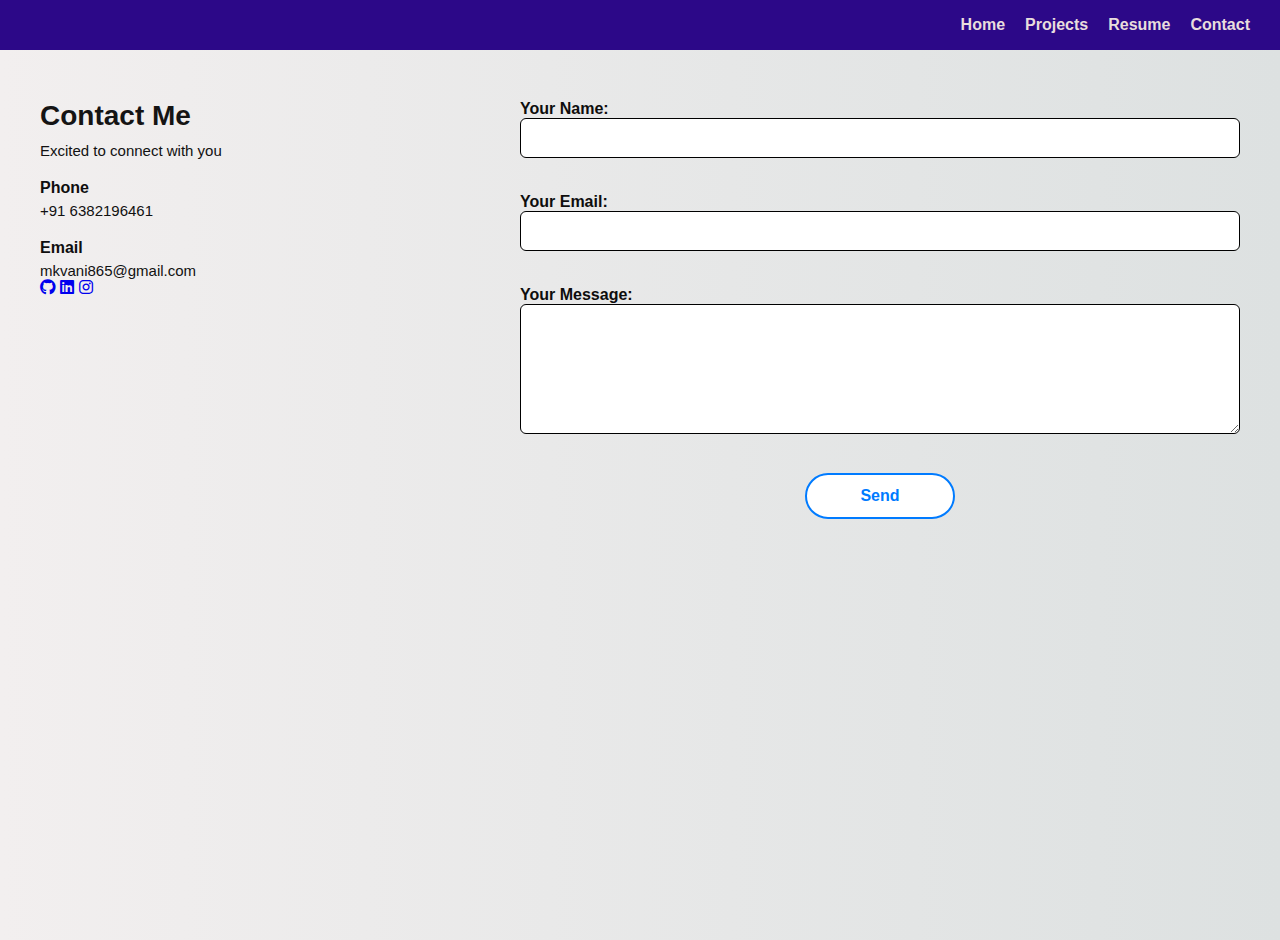
<file: contact.html>
<!DOCTYPE html>
<html lang="en">
<head>
  <meta charset="UTF-8">
  <title>Contact</title>
  <link rel="stylesheet" href="style.css">
  <link rel="stylesheet" href="https://cdnjs.cloudflare.com/ajax/libs/font-awesome/6.4.0/css/all.min.css">

  <style>
    body {
      margin: 0;
      padding: 0;
      font-family: 'Poppins', sans-serif;
      background: linear-gradient(to right, #e0eafc, #cfdef3);
    }

    /* Navigation */
    header {
      background: transparent;
      padding: 20px 40px;
      display: flex;
      justify-content: flex-end;
      align-items: center;
    }

    header nav a {
      margin-left: 20px;
      text-decoration: none;
      color: #e8dddd;
      font-weight: bold;
      transition: color 0.3s ease;
    }

    header nav a:hover {
      color: #007bff;
    }

    /* Contact Section */
    .contact-section {
      display: flex;
      flex-wrap: wrap;
      justify-content: space-between;
      align-items: flex-start;
      min-height: 100vh;
      padding: 60px 40px;
    }

    /* Left Contact Info */
    .contact-left {
      flex: 1;
      max-width: 35%;
      padding-right: 20px;
    }

    .contact-left h2 {
      font-size: 28px;
      margin-bottom: 10px;
      color: #151414;
    }

    .contact-left h4 {
      margin-top: 20px;
      margin-bottom: 5px;
      font-size: 16px;
      color: #0f0e0e;
    }

    .contact-left p {
      font-size: 15px;
      color: #111111;
    }

    /* Right Form */
    .contact-right {
      flex: 1;
      max-width: 60%;
    }

    form {
      display: flex;
      flex-direction: column;
      gap: 15px;
    }

    label {
      font-weight: bold;
      color: #0e0d0d;
    }

    input,
    textarea {
      padding: 10px;
      border: 1px solid #000;
      border-radius: 6px;
      font-size: 16px;
      width: 100%;
    }

    textarea {
      resize: vertical;
    }

    button {
  background-color: white;
  color: #007bff; /* or any blue that matches your theme */
  border: 2px solid #007bff;
  padding: 12px;
  font-size: 16px;
  font-weight: bold;
  border-radius: 25px;
  cursor: pointer;
  width: 150px;
  align-self: center;
  transition: background 0.3s, color 0.3s;
}

button:hover {
  background-color: #007bff;
  color: white;
}


    button:hover {
      background-color: #0056b3;
    }

    @media screen and (max-width: 768px) {
      .contact-section {
        flex-direction: column;
        padding: 30px 20px;
      }

      .contact-left,
      .contact-right {
        max-width: 100%;
      }

      header {
        justify-content: center;
      }

      button {
        width: 100%;
      }
    }
  </style>
</head>
<body>

  <!-- ✅ Top Navigation -->
  <header>
    <nav>
      <a href="index.html">Home</a>
      <a href="projects.html">Projects</a>
      <a href="resume.html">Resume</a>
      <a href="contact.html">Contact</a>
    </nav>
  </header>

  <!-- ✅ Contact Section -->
  <div class="contact-section">
    <!-- Left -->
    <div class="contact-left">
      <h2>Contact Me</h2>
      <p>Excited to connect with you</p>
      <h4>Phone</h4>
      <p>+91 6382196461</p>
      <h4>Email</h4>
      <p>mkvani865@gmail.com</p>
    <div class="social-icons">
  <a href="https://github.com/Kalaivani-Manickam" target="_blank"><i class="fab fa-github"></i></a>
  <a href="http://www.linkedin.com/in/m-kalaivani-862005k" target="_blank"><i class="fab fa-linkedin"></i></a>
  <a href="https://www.instagram.com/_kalai__865/?__pwa=1" target="_blank"><i class="fab fa-instagram"></i></a>
</div>
</div>

    <!-- Right -->
    <div class="contact-right">
      <form action="https://formspree.io/f/mdkdzbdv" method="POST">
        <label>Your Name:
          <input type="text" name="name" required>
        </label>
        <label>Your Email:
          <input type="email" name="email" required>
        </label>
        <label>Your Message:
          <textarea name="message" rows="6" required></textarea>
        </label>
        <button type="submit">Send</button>
      </form>
    </div>
  </div>

</body>
</html>
</file>
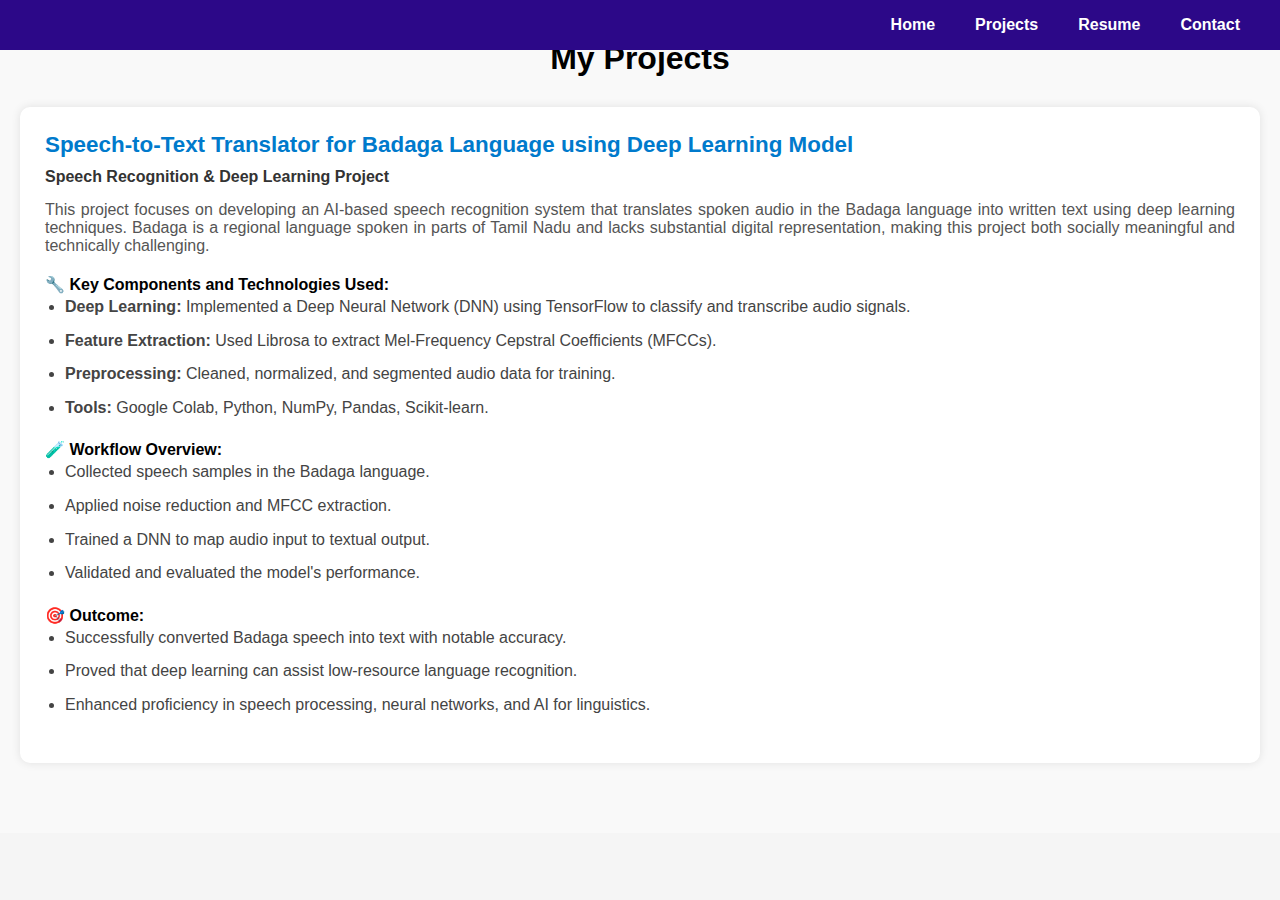
<file: projects.html>
<!DOCTYPE html>
<html lang="en">
<head>
  <meta charset="UTF-8">
  <title>My Projects</title>
  <link rel="stylesheet" href="style.css"> <!-- Link to your main CSS -->
</head>
<body>
  <header>
    <nav>
      <ul>
        <li><a href="index.html">Home</a></li>
        <li><a href="projects.html">Projects</a></li>
        <li><a href="resume.html">Resume</a></li>
        <li><a href="contact.html">Contact</a></li>
      </ul>
    </nav>
  </header>

  <section class="project-section">
    <h1 class="section-title">My Projects</h1>

    <div class="project-card">
      <h2 class="project-title">Speech-to-Text Translator for Badaga Language using Deep Learning Model</h2>
      <p class="project-category"><strong>Speech Recognition & Deep Learning Project</strong></p>
      
      <p class="project-description">
        This project focuses on developing an AI-based speech recognition system that translates spoken audio in the Badaga language into written text using deep learning techniques. Badaga is a regional language spoken in parts of Tamil Nadu and lacks substantial digital representation, making this project both socially meaningful and technically challenging.
      </p>

      <p><strong>🔧 Key Components and Technologies Used:</strong></p>
      <ul class="project-points">
        <li><strong>Deep Learning:</strong> Implemented a Deep Neural Network (DNN) using TensorFlow to classify and transcribe audio signals.</li>
        <li><strong>Feature Extraction:</strong> Used Librosa to extract Mel-Frequency Cepstral Coefficients (MFCCs).</li>
        <li><strong>Preprocessing:</strong> Cleaned, normalized, and segmented audio data for training.</li>
        <li><strong>Tools:</strong> Google Colab, Python, NumPy, Pandas, Scikit-learn.</li>
      </ul>

      <p><strong>🧪 Workflow Overview:</strong></p>
      <ul class="project-points">
        <li>Collected speech samples in the Badaga language.</li>
        <li>Applied noise reduction and MFCC extraction.</li>
        <li>Trained a DNN to map audio input to textual output.</li>
        <li>Validated and evaluated the model's performance.</li>
      </ul>

      <p><strong>🎯 Outcome:</strong></p>
      <ul class="project-points">
        <li>Successfully converted Badaga speech into text with notable accuracy.</li>
        <li>Proved that deep learning can assist low-resource language recognition.</li>
        <li>Enhanced proficiency in speech processing, neural networks, and AI for linguistics.</li>
      </ul>
    </div>
  </section>
</body>
</html>
</file>
<file: style.css>
/* Reset & Base */
* {
  margin: 0;
  padding: 0;
  box-sizing: border-box;
}

body, html {
  background-color: #f5f5f5;
  font-family: 'Poppins', sans-serif;
  height: 100%;
  scroll-behavior: smooth;
}

/* Header */
header * {
  position: relative;
  z-index: 2;
}

/* Navigation */
nav {
  background-color: #2c0888;
  width: 100vw;
  height: 50px;
  display: flex;
  justify-content: flex-end;
  align-items: center;
  padding-right: 30px;
  position: fixed;
  top: 0;
  left: 0;
  z-index: 1000;
}

nav ul {
  list-style: none;
  display: flex;
  margin: 0;
  padding: 0;
}

nav ul li {
  margin-left: 20px;
}

nav ul li a {
  text-decoration: none;
  color: white;
  font-weight: bold;
  font-size: 16px;
  padding: 0 10px;
  transition: color 0.3s;
}

nav ul li a:hover {
  color: #00ffff;
}

/* Hero Section */
.hero-section {
  display: flex;
  align-items: center;
  justify-content: center;
  min-height: 80vh;
  gap: 60px;
  padding: 40px 20px;
  flex-wrap: wrap;
  background-color: #f5f5f5;
}

/* About Box */
.about-box {
  width: 35%;
  max-width: 400px;
  background-color: rgba(0, 0, 0, 0.8);
  padding: 20px;
  border-radius: 10px;
  animation: slideInLeft 1.5s ease-out forwards;
}

.about-label h3 {
  font-size: 1.5rem;
  color: #ffffff;
  margin-bottom: 10px;
  border-bottom: 2px solid white;
  display: inline-block;
}

.about-description p {
  font-size: 1rem;
  color: #f0f0f0;
  line-height: 1.6;
  text-align: justify;
  margin-top: 10px;
}

/* Main Content */
.main-content {
  width: 35%;
  max-width: 400px;
  text-align: center;
  animation: zoomIn 2s ease-out forwards;
}

.profile-pic {
  width: 250px;
  height: 250px;
  border-radius: 10px;
  border: 4px solid white;
  margin-bottom: 30px;
  object-fit: cover;
  animation: fadeIn 2s ease-in-out;
}

.intro-title {
  font-size: 2rem;
  font-weight: bold;
  color: #070707;
  margin-bottom: 10px;
}

.intro-subtitle {
  font-size: 1.2rem;
  color: #121010;
}

/* Responsive Design */
@media (max-width: 768px) {
  .hero-section {
    flex-direction: column;
    align-items: center;
    padding: 20px;
  }

  .about-box,
  .main-content {
    width: 90%;
  }

  nav ul {
    flex-wrap: wrap;
    justify-content: center;
  }

  nav ul li {
    margin: 10px;
  }

  .profile-pic {
    margin-bottom: 20px;
  }
}

/* Animations */
@keyframes fadeInDown {
  from {
    opacity: 0;
    transform: translateY(-20px);
  }
  to {
    opacity: 1;
    transform: translateY(0);
  }
}

@keyframes slideInLeft {
  from {
    opacity: 0;
    transform: translateX(-50px);
  }
  to {
    opacity: 1;
    transform: translateX(0);
  }
}

@keyframes zoomIn {
  from {
    opacity: 0;
    transform: scale(0.5);
  }
  to {
    opacity: 1;
    transform: scale(1);
  }
}

@keyframes fadeIn {
  from {
    opacity: 0;
    transform: translateY(30px);
  }
  to {
    opacity: 1;
    transform: translateY(0);
  }
}

/* ================================
   Project Section Styles
================================== */
.project-section {
  padding: 40px 20px;
  background-color: #f9f9f9;
}

.section-title {
  text-align: center;
  font-size: 2rem;
  margin-bottom: 30px;
  font-weight: bold;
}

.project-card {
  background-color: white;
  border-radius: 10px;
  padding: 25px;
  margin-bottom: 30px;
  box-shadow: 0 0 10px rgba(0,0,0,0.1);
}

.project-title {
  font-size: 1.4rem;
  color: #007acc;
  font-weight: bold;
  margin-bottom: 10px;
}

.project-category {
  font-size: 1rem;
  color: #333;
  margin-bottom: 15px;
  font-weight: bold;
}

.project-description {
  font-size: 1rem;
  color: #555;
  margin-bottom: 20px;
  text-align: justify;
}

.project-points {
  padding-left: 20px;
  margin-bottom: 20px;
}

.project-points li {
  margin-bottom: 8px;
  color: #444;
  line-height: 1.6;
}

/* Resume Section */
.resume-section {
  text-align: center;
  padding: 100px 20px;
  background-color: #f5f5f5;
}

.resume-section h1 {
  font-size: 2rem;
  margin-bottom: 30px;
  color: #333;
}

.download-resume-btn {
  display: inline-block;
  padding: 12px 28px;
  font-size: 16px;
  background-color: #007bff;
  color: white;
  text-decoration: none;
  font-weight: bold;
  border-radius: 8px;
  transition: background-color 0.3s ease, transform 0.2s ease;
  box-shadow: 0 4px 12px rgba(9, 109, 215, 0.2);
  border: none;
  cursor: pointer;
}

.download-resume-btn:hover {
  background-color: #0056b3;
  transform: scale(1.03);
}

/* Contact Section */
.contact-section {
  display: flex;
  justify-content: space-between;
  align-items: flex-start;
  padding: 60px 40px;
  background: linear-gradient(to right, #f2efef, #dde1e1);
  min-height: 100vh;
  flex-wrap: wrap;
}

/* Left Side */
.contact-left {
  flex: 1;
  max-width: 35%;
  padding-right: 20px;
}

.contact-left h2 {
  font-size: 28px;
  margin-bottom: 10px;
  color: #2c0888;
}

.contact-left h4 {
  margin-top: 20px;
  margin-bottom: 5px;
  font-size: 16px;
  color: #2c0888;
}

.contact-left p {
  font-size: 15px;
  color: #444;
}

/* Right Side */
.contact-right {
  flex: 1;
  max-width: 60%;
  background-color: transparent;
}

form {
  display: flex;
  flex-direction: column;
}

.name-fields {
  display: flex;
  gap: 20px;
  margin-bottom: 20px;
}

.name-fields input {
  flex: 1;
}

input,
textarea {
  padding: 10px;
  border: 1px solid #000;
  border-radius: 4px;
  margin-bottom: 20px;
  font-size: 16px;
  width: 100%;
}

button {
  background-color: rgb(38, 7, 132);
  color: white;
  border: none;
  padding: 12px;
  font-size: 16px;
  font-weight: bold;
  border-radius: 25px;
  cursor: pointer;
  width: 150px;
  align-self: center;
  transition: background 0.3s, color 0.3s;
}

button:hover {
  background-color: #ffffff; 
  color: rgb(38, 7, 132); /* Text turns blue */
  border: 2px solid rgb(38, 7, 132); /* Optional */
}
</file>
